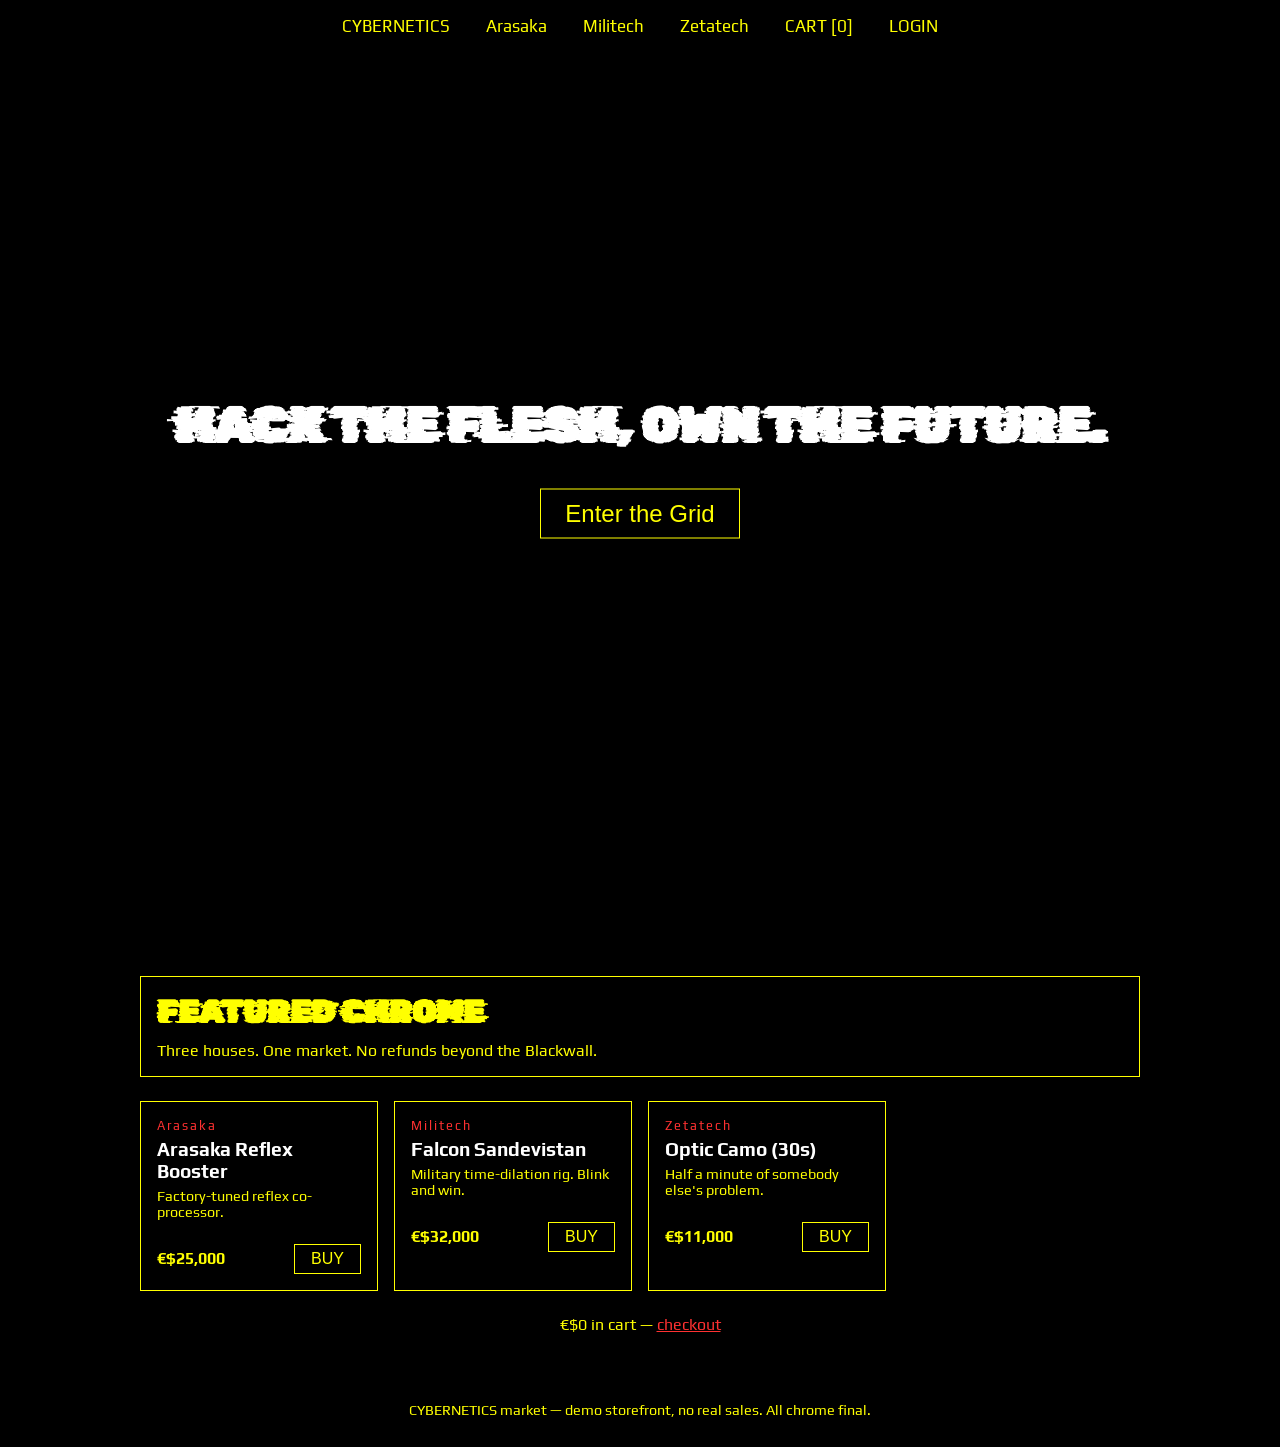
<file: index.html>
<html>
<head>
	<title>CYBERNETICS — hack the flesh, own the future</title>
	<link rel="stylesheet" href="styles.css">
	<!--glich & play google font-->
	<link rel="preconnect" href="https://fonts.googleapis.com">
	<link rel="preconnect" href="https://fonts.gstatic.com" crossorigin>
	<link href="https://fonts.googleapis.com/css2?family=Play:wght@400;700&family=Rubik+Glitch&display=swap" rel="stylesheet">
	<script src="script.js"></script>
</head>
<body>
<div class="nav">
<a href="index.html">CYBERNETICS</a>
<a class="items" href="Arasaka.html">Arasaka</a>
<a class="items" href="Militech.html">Militech</a>
<a class="items" href="Zetatech.html">Zetatech</a>
<a class="items" href="cart.html">CART [<span data-cart-badge>0</span>]</a>
<a class="items" data-auth-link href="login.html">LOGIN</a>
</div>

<div class="image"></div>

<div class="text">
  <h1 style="font-size:50px">HACK THE FLESH, OWN THE FUTURE.</h1>
  <button onclick="window.location.href='login.html';">Enter the Grid</button>
</div>

<div class="wrap">
  <div class="corp-head">
    <h1>FEATURED CHROME</h1>
    <p>Three houses. One market. No refunds beyond the Blackwall.</p>
  </div>
  <div class="grid" id="featured"></div>
  <p style="text-align:center; margin-top:1.5em;">
    <span data-cart-total>€$0</span> in cart —
    <a href="cart.html" style="color:#FF3131;">checkout</a>
  </p>
</div>

<div class="footer">CYBERNETICS market — demo storefront, no real sales. All chrome final.</div>

</body>
</html>
</file>
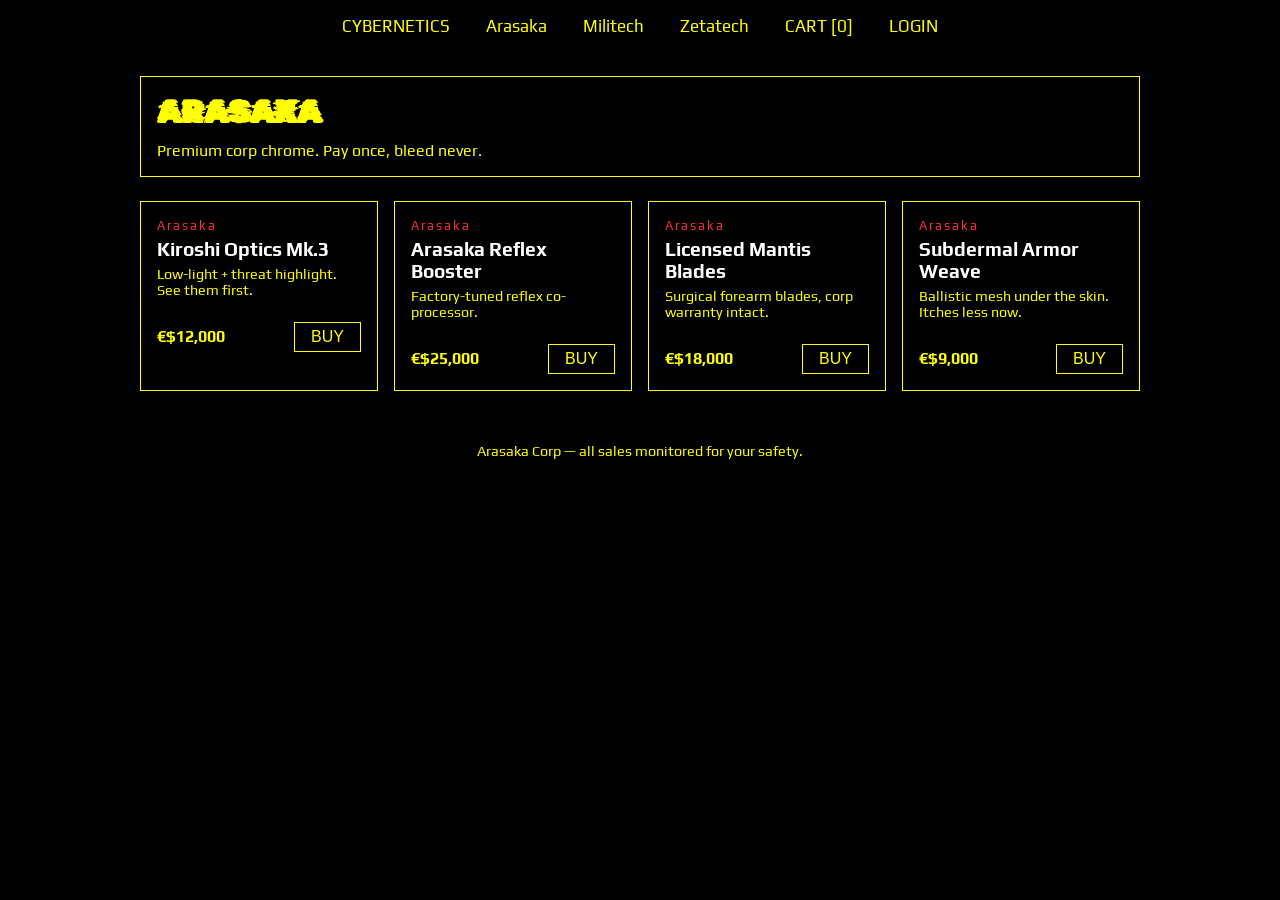
<file: Arasaka.html>
<html>
<head>
	<title>Arasaka — CYBERNETICS</title>
	<link rel="stylesheet" href="styles.css">
	<link rel="preconnect" href="https://fonts.googleapis.com">
	<link rel="preconnect" href="https://fonts.gstatic.com" crossorigin>
	<link href="https://fonts.googleapis.com/css2?family=Play:wght@400;700&family=Rubik+Glitch&display=swap" rel="stylesheet">
	<script src="script.js"></script>
</head>
<body>
<div class="nav">
<a href="index.html">CYBERNETICS</a>
<a class="items" href="Arasaka.html">Arasaka</a>
<a class="items" href="Militech.html">Militech</a>
<a class="items" href="Zetatech.html">Zetatech</a>
<a class="items" href="cart.html">CART [<span data-cart-badge>0</span>]</a>
<a class="items" data-auth-link href="login.html">LOGIN</a>
</div>

<div class="wrap">
  <div class="corp-head">
    <h1>ARASAKA</h1>
    <p>Premium corp chrome. Pay once, bleed never.</p>
  </div>
  <div class="grid" id="catalog" data-corp="arasaka"></div>
</div>

<div class="footer">Arasaka Corp — all sales monitored for your safety.</div>

</body>
</html>
</file>
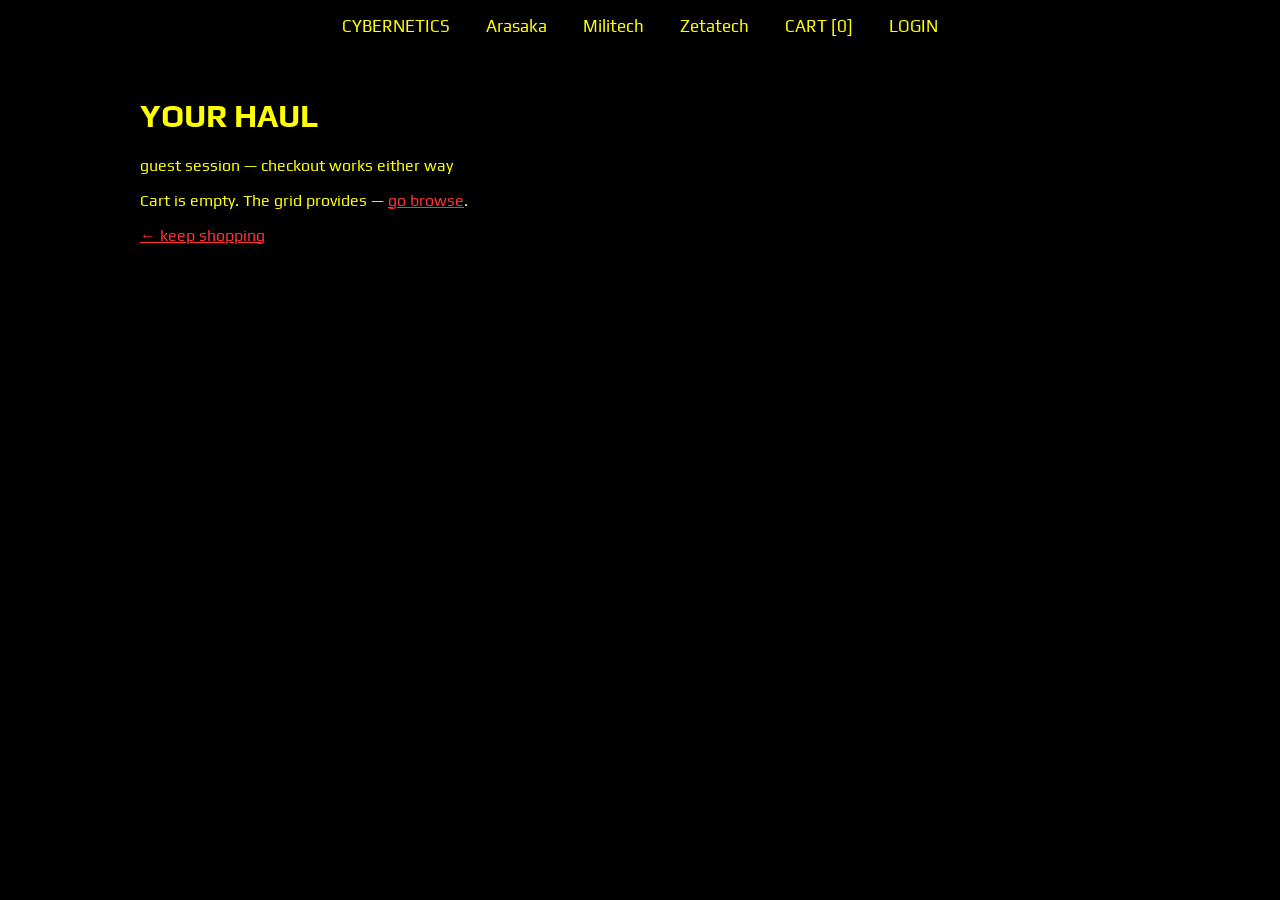
<file: cart.html>
<html>
<head>
	<title>CART — CYBERNETICS</title>
	<link rel="stylesheet" href="styles.css">
	<link rel="preconnect" href="https://fonts.googleapis.com">
	<link rel="preconnect" href="https://fonts.gstatic.com" crossorigin>
	<link href="https://fonts.googleapis.com/css2?family=Play:wght@400;700&family=Rubik+Glitch&display=swap" rel="stylesheet">
	<script src="script.js"></script>
</head>
<body>
<div class="nav">
<a href="index.html">CYBERNETICS</a>
<a class="items" href="Arasaka.html">Arasaka</a>
<a class="items" href="Militech.html">Militech</a>
<a class="items" href="Zetatech.html">Zetatech</a>
<a class="items" href="cart.html">CART [<span data-cart-badge>0</span>]</a>
<a class="items" data-auth-link href="login.html">LOGIN</a>
</div>

<div class="wrap form">
	<h1>YOUR HAUL</h1>
	<p id="whoami"></p>
	<div id="cart-body"></div>

	<div id="checkout" style="display:none;">
		<h2>DROP DETAILS</h2>
		<label for="co-name">Drop name:</label>
		<input type="text" id="co-name" placeholder="e.g. V">
		<label for="co-district">District:</label>
		<input type="text" id="co-district" placeholder="e.g. Watson">
		<label for="co-pay">Payment:</label>
		<select id="co-pay">
			<option>Eddies (cash)</option>
			<option>Corp account</option>
			<option>Favor owed</option>
		</select>
		<br><button onclick="doCheckout()">CONFIRM PURCHASE</button>
	</div>

	<div id="done"></div>
	<p><a href="index.html" style="color:#FF3131;">← keep shopping</a></p>
</div>

<script>
function renderCartPage() {
  const cart = getCart();
  const ids = Object.keys(cart);
  const body = document.getElementById("cart-body");
  const co = document.getElementById("checkout");
  if (!ids.length) {
    body.innerHTML = "<p>Cart is empty. The grid provides — <a href='Arasaka.html' style='color:#FF3131;'>go browse</a>.</p>";
    co.style.display = "none";
    return;
  }
  let rows = ids.map((id) => {
    const p = PRODUCTS.find((x) => x.id === id);
    if (!p) return "";
    return `<tr>
      <td>${p.name}<br><small>${CORPS[p.corp].name}</small></td>
      <td>${eddies(p.price)}</td>
      <td class="qty"><button onclick="setQty('${id}', ${cart[id] - 1})">−</button>${cart[id]}<button onclick="setQty('${id}', ${cart[id] + 1})">+</button></td>
      <td>${eddies(p.price * cart[id])}</td>
      <td><button onclick="setQty('${id}', 0)">DROP</button></td>
    </tr>`;
  }).join("");
  body.innerHTML = `<table class="cart">
    <tr><th>Chrome</th><th>Price</th><th>Qty</th><th>Sub</th><th></th></tr>${rows}
  </table><div class="total-line">TOTAL: ${eddies(cartTotal())}</div>`;
  co.style.display = "";
}
function doCheckout() {
  const res = checkout(
    document.getElementById("co-name").value,
    document.getElementById("co-district").value,
    document.getElementById("co-pay").value
  );
  if (typeof res === "string") { toast(res); return; }
  document.getElementById("cart-body").innerHTML = "";
  document.getElementById("checkout").style.display = "none";
  document.getElementById("done").innerHTML = `<div class="confirm">
    <h2>DEAL SEALED — ${res.id}</h2>
    <p>Fixer confirms: ${eddies(res.total)} to <b>${res.name}</b> in ${res.district}, paid in ${res.pay}.</p>
    <p>Ripperdoc appointment booked. Don't be late, ${res.by}.</p>
  </div>`;
  renderCartPage();
  document.getElementById("cart-body").innerHTML = "";
  document.getElementById("checkout").style.display = "none";
  refreshBadge();
}
document.addEventListener("DOMContentLoaded", renderCartPage);
</script>

</body>
</html>
</file>
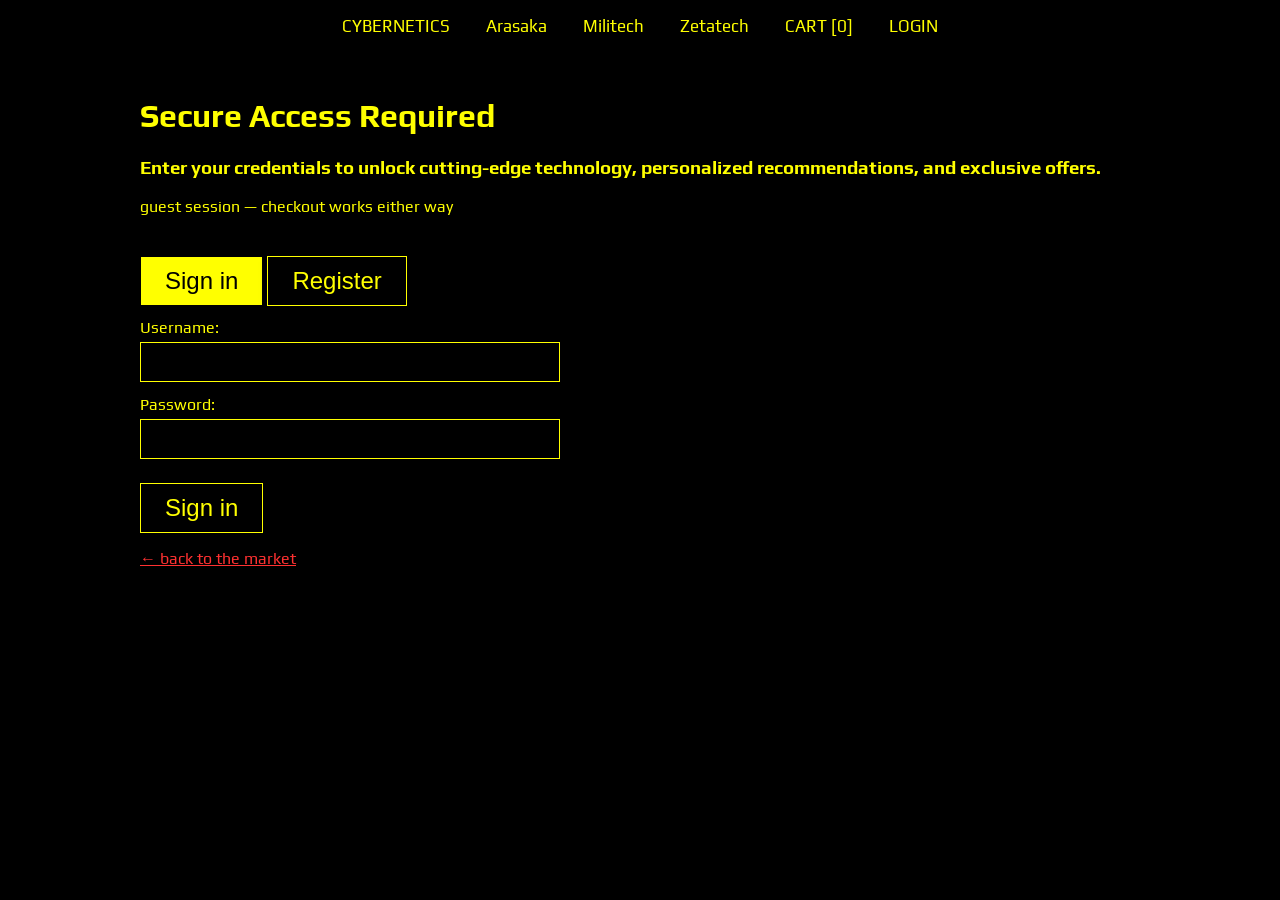
<file: login.html>
<html>
<head>
	<title>LOGIN — CYBERNETICS</title>
	<link rel="stylesheet" href="styles.css">
	<!--glich & play google font-->
	<link rel="preconnect" href="https://fonts.googleapis.com">
	<link rel="preconnect" href="https://fonts.gstatic.com" crossorigin>
	<link href="https://fonts.googleapis.com/css2?family=Play:wght@400;700&family=Rubik+Glitch&display=swap" rel="stylesheet">
	<script src="script.js"></script>
</head>
<body>
<div class="nav">
<a href="index.html">CYBERNETICS</a>
<a class="items" href="Arasaka.html">Arasaka</a>
<a class="items" href="Militech.html">Militech</a>
<a class="items" href="Zetatech.html">Zetatech</a>
<a class="items" href="cart.html">CART [<span data-cart-badge>0</span>]</a>
<a class="items" data-auth-link href="login.html">LOGIN</a>
</div>

<div class="wrap form">
	<h1>Secure Access Required</h1>
	<h3>Enter your credentials to unlock cutting-edge technology, personalized recommendations, and exclusive offers.</h3>
	<p id="whoami"></p>

	<div class="tabs">
		<button id="tab-login" class="active" onclick="showTab('login')">Sign in</button>
		<button id="tab-reg" onclick="showTab('reg')">Register</button>
	</div>

	<div id="pane-login">
		<label for="username">Username:</label>
		<input type="text" id="username" name="username">
		<label for="pass">Password:</label>
		<input type="password" id="pass" name="password" minlength="8" required="">
		<br><button onclick="doLogin()">Sign in</button>
	</div>

	<div id="pane-reg" style="display:none;">
		<label for="reg-user">Handle (min 3 chars):</label>
		<input type="text" id="reg-user" name="reg-user">
		<label for="reg-pass">Password (min 8 chars):</label>
		<input type="password" id="reg-pass" name="reg-pass" minlength="8" required="">
		<br><button onclick="doRegister()">Create identity</button>
	</div>

	<p><a href="index.html" style="color:#FF3131;">← back to the market</a></p>
</div>

<script>
function showTab(which) {
  document.getElementById("pane-login").style.display = which === "login" ? "" : "none";
  document.getElementById("pane-reg").style.display = which === "reg" ? "" : "none";
  document.getElementById("tab-login").classList.toggle("active", which === "login");
  document.getElementById("tab-reg").classList.toggle("active", which === "reg");
}
function doLogin() {
  const err = login(
    document.getElementById("username").value,
    document.getElementById("pass").value
  );
  if (err) { toast(err); return; }
  toast("Jacked in. Welcome back.");
  setTimeout(() => { window.location.href = "index.html"; }, 800);
}
function doRegister() {
  const err = register(
    document.getElementById("reg-user").value,
    document.getElementById("reg-pass").value
  );
  if (err) { toast(err); return; }
  toast("Identity forged. Welcome to the grid.");
  setTimeout(() => { window.location.href = "index.html"; }, 800);
}
</script>

</body>
</html>
</file>
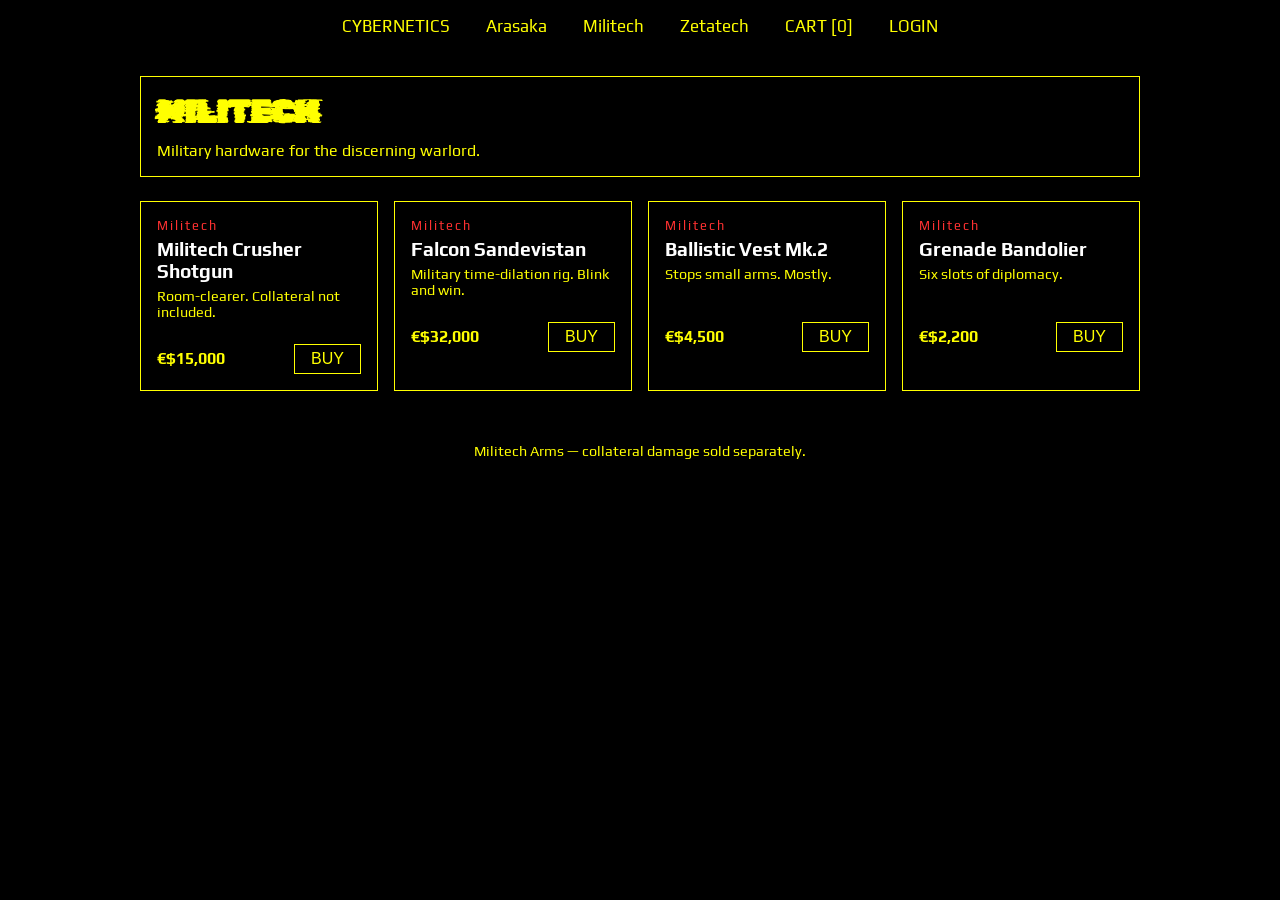
<file: Militech.html>
<html>
<head>
	<title>Militech — CYBERNETICS</title>
	<link rel="stylesheet" href="styles.css">
	<link rel="preconnect" href="https://fonts.googleapis.com">
	<link rel="preconnect" href="https://fonts.gstatic.com" crossorigin>
	<link href="https://fonts.googleapis.com/css2?family=Play:wght@400;700&family=Rubik+Glitch&display=swap" rel="stylesheet">
	<script src="script.js"></script>
</head>
<body>
<div class="nav">
<a href="index.html">CYBERNETICS</a>
<a class="items" href="Arasaka.html">Arasaka</a>
<a class="items" href="Militech.html">Militech</a>
<a class="items" href="Zetatech.html">Zetatech</a>
<a class="items" href="cart.html">CART [<span data-cart-badge>0</span>]</a>
<a class="items" data-auth-link href="login.html">LOGIN</a>
</div>

<div class="wrap">
  <div class="corp-head">
    <h1>MILITECH</h1>
    <p>Military hardware for the discerning warlord.</p>
  </div>
  <div class="grid" id="catalog" data-corp="militech"></div>
</div>

<div class="footer">Militech Arms — collateral damage sold separately.</div>

</body>
</html>
</file>
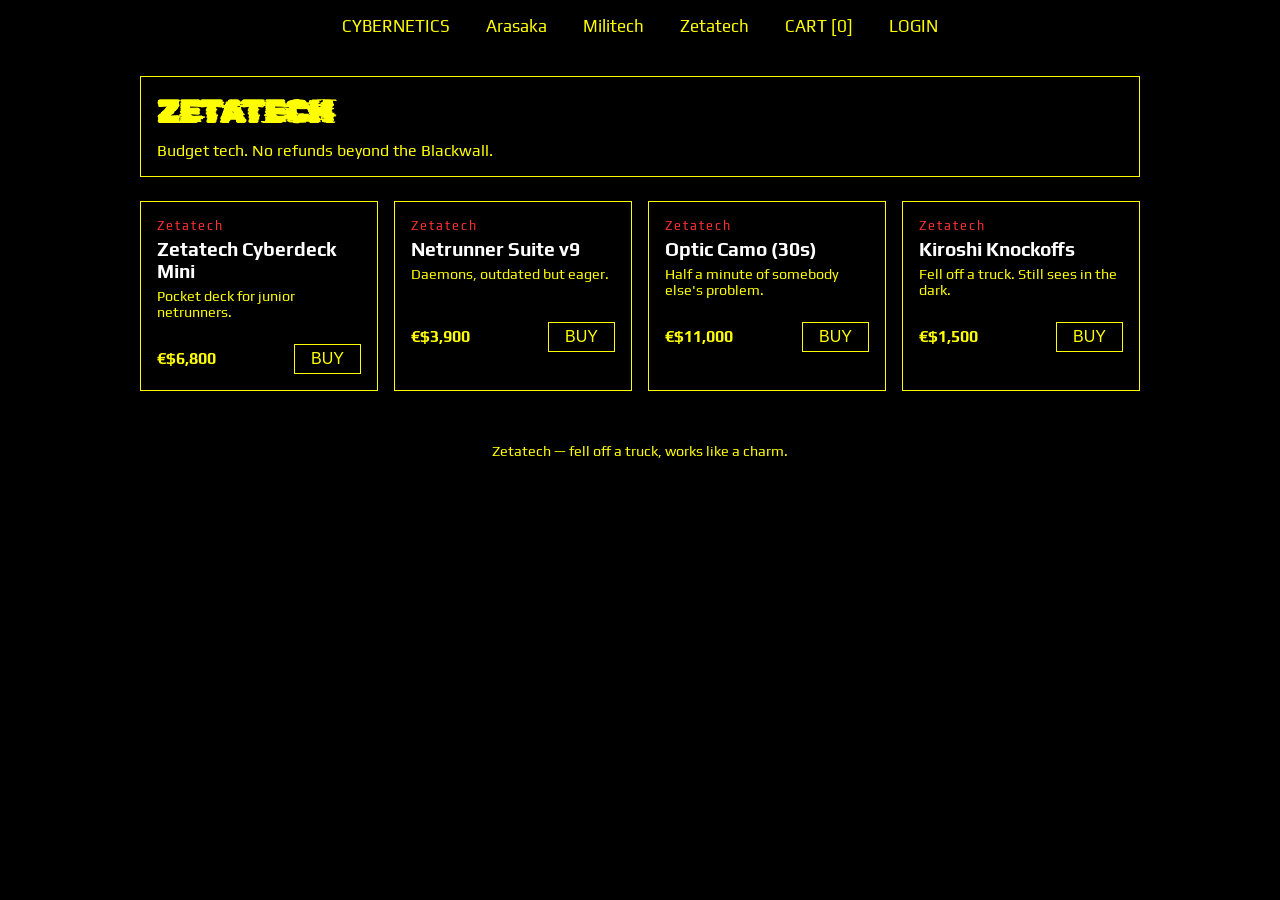
<file: Zetatech.html>
<html>
<head>
	<title>Zetatech — CYBERNETICS</title>
	<link rel="stylesheet" href="styles.css">
	<link rel="preconnect" href="https://fonts.googleapis.com">
	<link rel="preconnect" href="https://fonts.gstatic.com" crossorigin>
	<link href="https://fonts.googleapis.com/css2?family=Play:wght@400;700&family=Rubik+Glitch&display=swap" rel="stylesheet">
	<script src="script.js"></script>
</head>
<body>
<div class="nav">
<a href="index.html">CYBERNETICS</a>
<a class="items" href="Arasaka.html">Arasaka</a>
<a class="items" href="Militech.html">Militech</a>
<a class="items" href="Zetatech.html">Zetatech</a>
<a class="items" href="cart.html">CART [<span data-cart-badge>0</span>]</a>
<a class="items" data-auth-link href="login.html">LOGIN</a>
</div>

<div class="wrap">
  <div class="corp-head">
    <h1>ZETATECH</h1>
    <p>Budget tech. No refunds beyond the Blackwall.</p>
  </div>
  <div class="grid" id="catalog" data-corp="zetatech"></div>
</div>

<div class="footer">Zetatech — fell off a truck, works like a charm.</div>

</body>
</html>
</file>
<file: styles.css>
body{
	margin:0 ;
	background-color: black;
	font-family: "Play", sans-serif;
	font-weight: 400;
	color: #FFFF00;
	
}
.nav{
	overflow: hidden;
	position :relative;
	background-color: black;
	padding:1em;
	text-align: center;
	
}
.nav a{
	float: none;
	color: #FFFF00;
	text-align: center;
	padding: 14px 16px;
	font-size: 17px;
	text-decoration: none;
	
}
.nav a. items{
	display: inline-block;
}
.nav a:hover{
	color: #FF3131;
	
}
@media screen and (max-width: 530px) {
  .items{
    display: none;
  }
}
body, html {
  height: 100%;
  margin: 0;
}
.image {
  background-image: url("https://i.pinimg.com/originals/2f/5c/c5/2f5cc5163100018a4e2670a01b77672e.gif");
  filter: blur(8px);
  -webkit-filter: blur(8px);
  height: 100%; 
  background-position: center;
  background-repeat: no-repeat;
  background-size: cover;
}
.text {
  color: white;
  font-weight: bold;
  position: absolute;
  top: 50%;
  left: 50%;
  transform: translate(-50%, -50%);
  z-index: 2;
  width: 80%;
  padding: 20px;
  text-align: center;
  font-family: "Rubik Glitch", system-ui;
}
h1{
  font-size:2em;
}
button, input{
            cursor: pointer;
            border: 1px solid ;
            background-color: transparent;
            height: 50px;
            padding-left: 1em;
            padding-right: 1em; 
            color: #FFFF00;
            font-size: 1.5em;
            box-shadow: 0 6px 6px rgba(0, 0, 0, 0.6);

}
.login {
  margin: auto;
  width: 60%;
  border: 3px solid #1F51FF;
  padding: 10px;
}

/* CYBERNETICS market additions */
.wrap{ max-width: 1000px; margin: 0 auto; padding: 1.5em; }
.corp-head{ border: 1px solid #FFFF00; padding: 1em; margin-bottom: 1.5em; }
.corp-head h1{ font-family: "Rubik Glitch", system-ui; margin: 0 0 .3em; }
.corp-head p{ color: #FFFF00; margin: 0; }
.grid{ display: grid; grid-template-columns: repeat(auto-fill, minmax(220px, 1fr)); gap: 1em; }
.card{ border: 1px solid #FFFF00; padding: 1em; background: rgba(0,0,0,.85); }
.card:hover{ border-color: #FF3131; }
.card-corp{ font-size: .8em; color: #FF3131; letter-spacing: 2px; }
.card-name{ font-size: 1.2em; font-weight: bold; color: #fff; margin: .3em 0; }
.card-blurb{ font-size: .9em; color: #FFFF00; min-height: 3em; }
.card-row{ display: flex; justify-content: space-between; align-items: center; margin-top: .8em; }
.card-price{ font-weight: bold; }
.card button{ height: auto; font-size: 1em; padding: .3em 1em; }
.badge{ display: inline-block; min-width: 1.5em; background: #FF3131; color: #000; border-radius: 1em; font-weight: bold; }
table.cart{ width: 100%; border-collapse: collapse; margin: 1em 0; }
table.cart th, table.cart td{ border: 1px solid #FFFF00; padding: .5em; text-align: left; }
table.cart th{ color: #FF3131; }
.qty button{ height: auto; font-size: 1em; padding: 0 .5em; margin: 0 .2em; }
.total-line{ font-size: 1.4em; font-weight: bold; text-align: right; margin: 1em 0; }
.form label{ display: block; margin: .8em 0 .3em; color: #FFFF00; }
.form input, .form select{ width: 100%; max-width: 420px; box-sizing: border-box; height: 2.5em; font-size: 1em; }
.form button{ margin-top: 1em; }
#toast{ position: fixed; bottom: 1.5em; left: 50%; transform: translateX(-50%); background: #FFFF00; color: #000; font-weight: bold; padding: .7em 1.5em; opacity: 0; transition: opacity .3s; z-index: 99; pointer-events: none; }
#toast.show{ opacity: 1; }
.confirm{ border: 3px solid #1F51FF; padding: 1.5em; margin-top: 1em; color: #fff; }
.confirm h2{ color: #FFFF00; margin-top: 0; }
.footer{ text-align: center; padding: 2em 1em; color: #FFFF00; font-size: .9em; }
.tabs button{ background: transparent; }
.tabs button.active{ background: #FFFF00; color: #000; }
</file>
